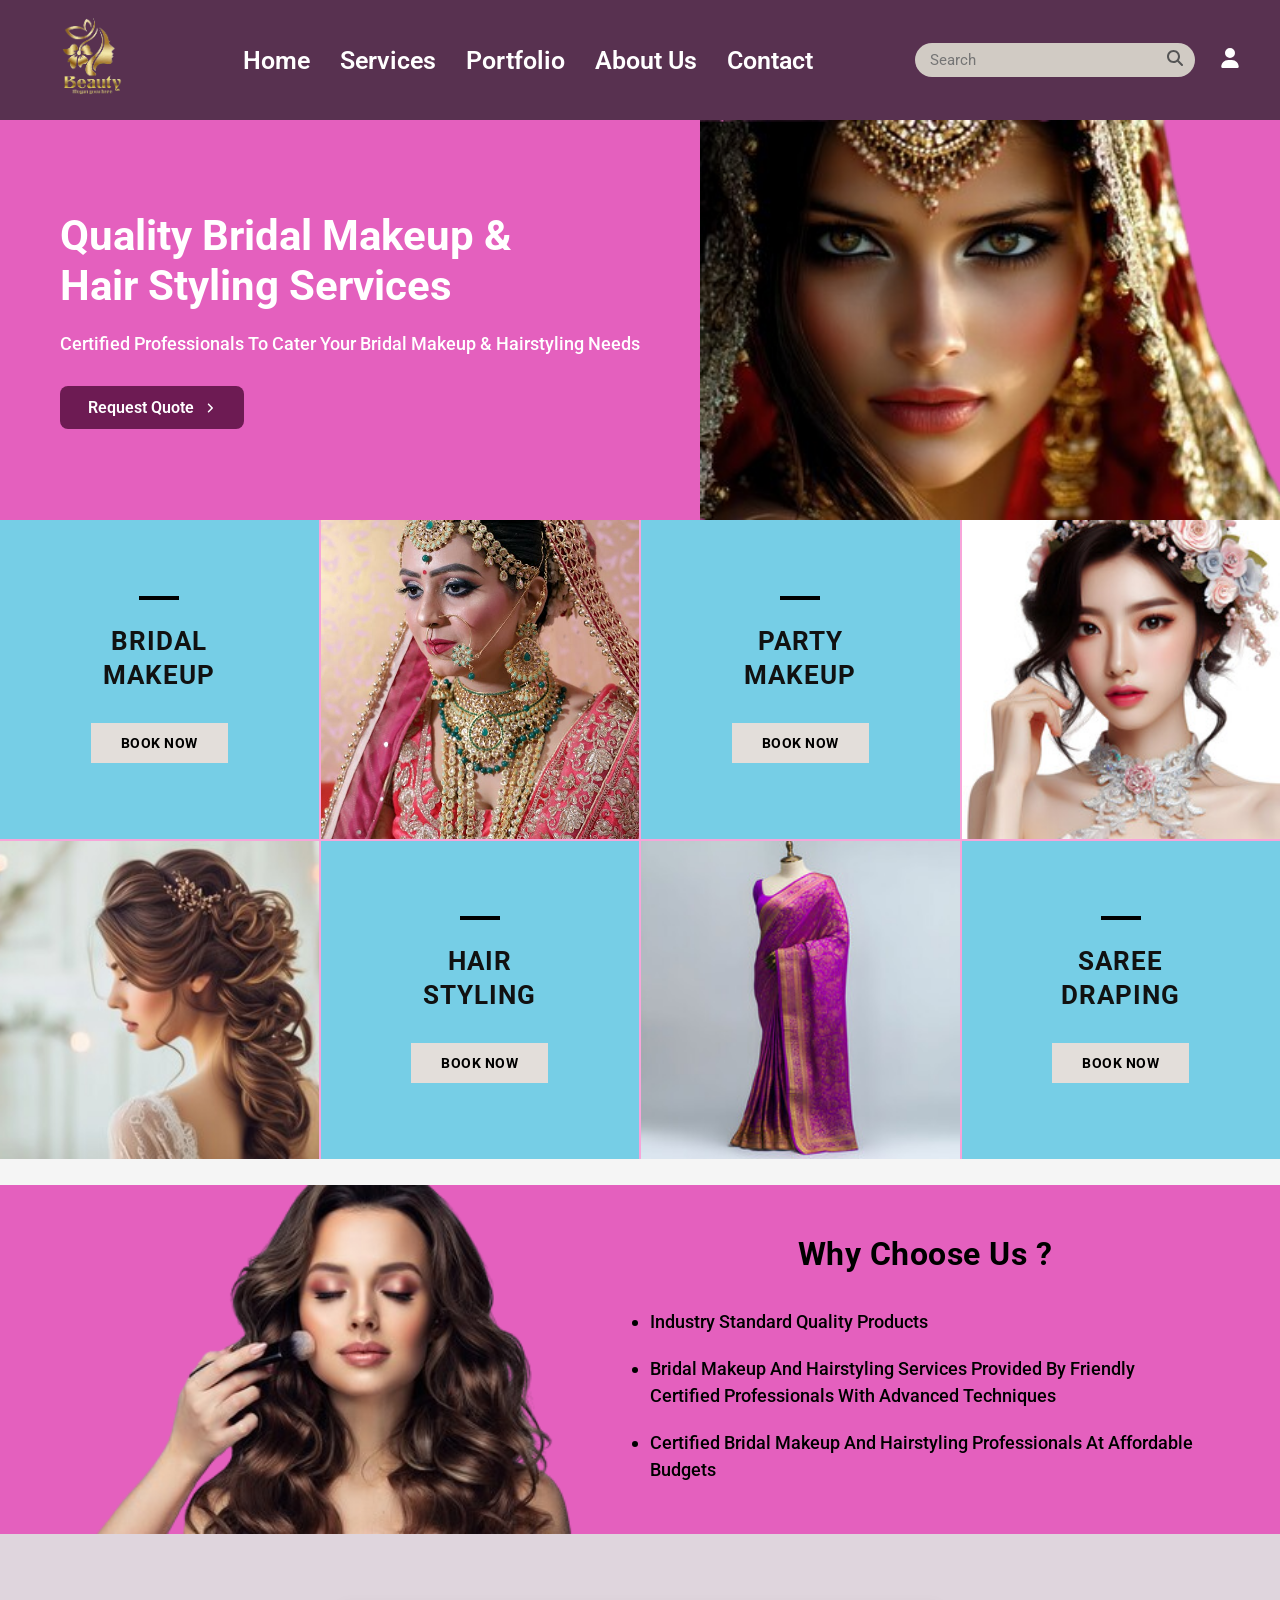
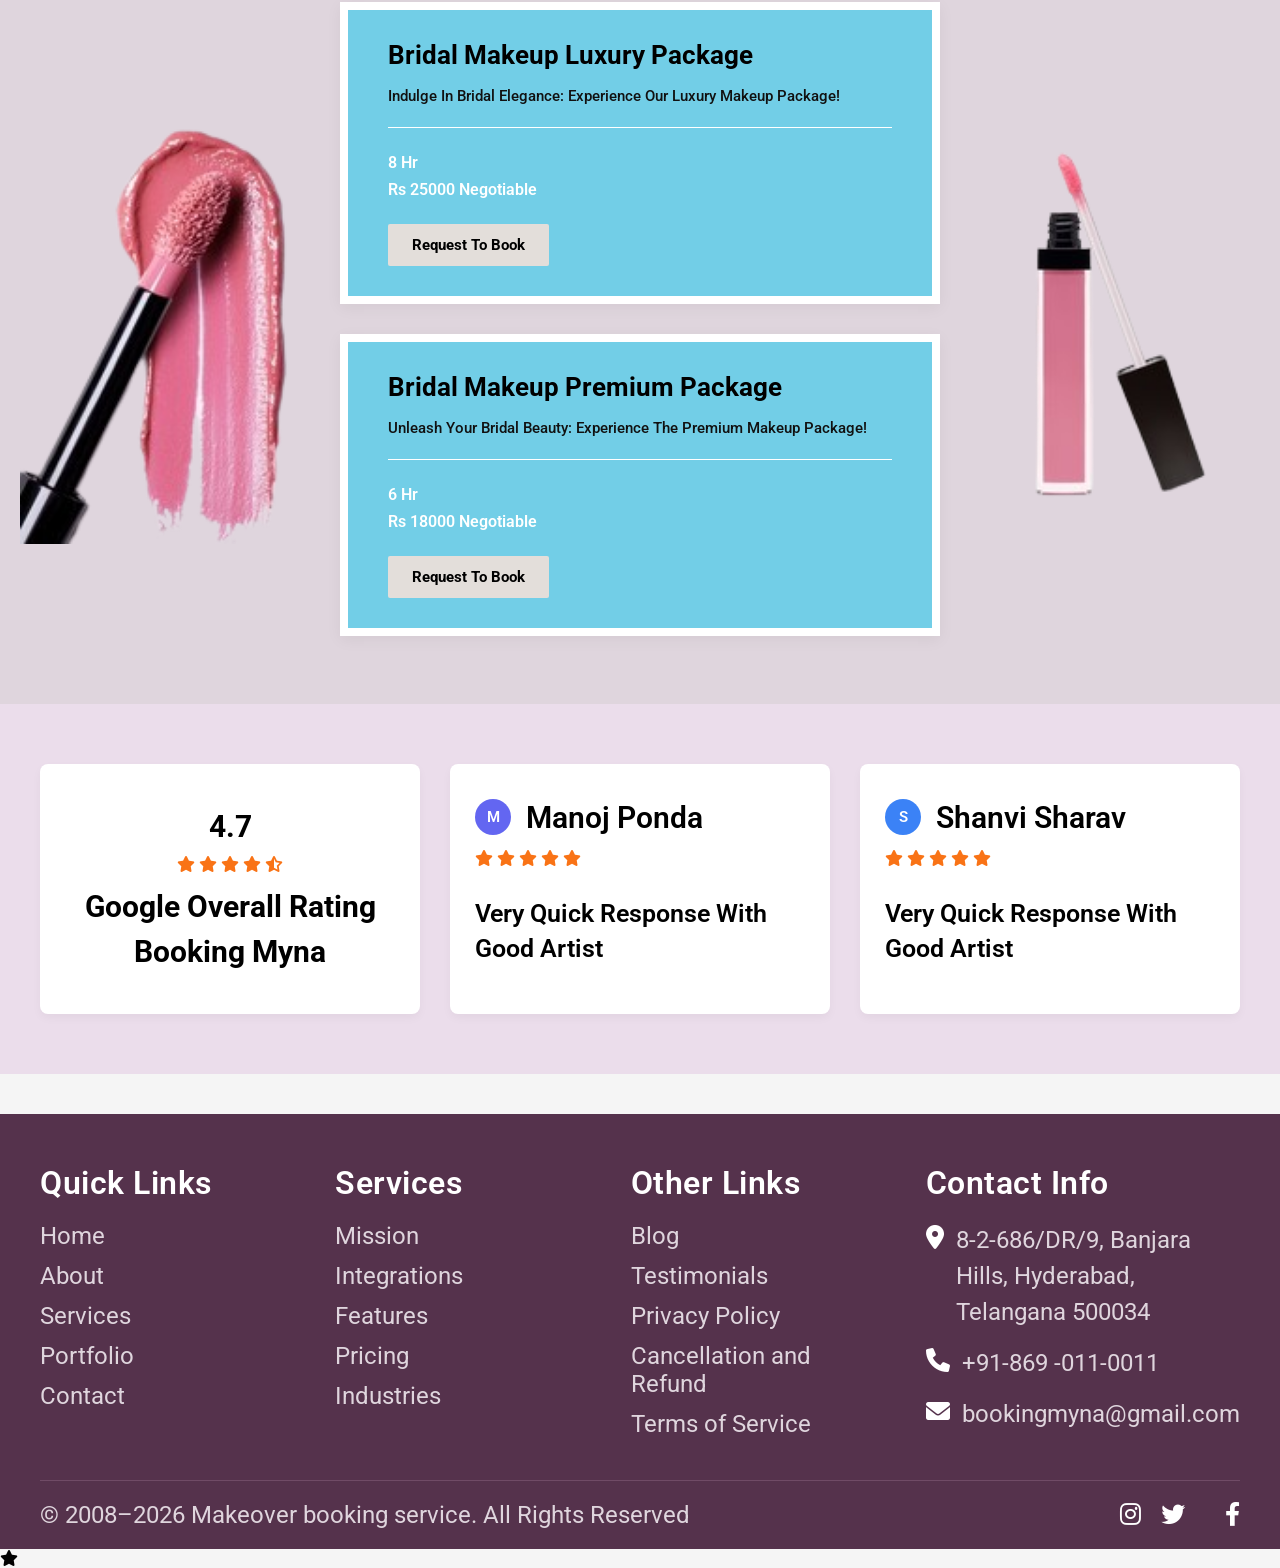
<file: index.html>
<!DOCTYPE html>
<html lang="en">
<head>
    <meta charset="UTF-8">
    <meta name="viewport" content="width=device-width, initial-scale=1.0">
    <link rel="stylesheet" href="https://cdnjs.cloudflare.com/ajax/libs/font-awesome/6.0.0/css/all.min.css">
    <link href='https://fonts.googleapis.com/css?family=Roboto' rel='stylesheet'>
    <link rel="stylesheet" href="style.css">
    <title>Document</title>
    <style>
.categories-section {
    width: 100%;
    padding: 0;
    background-color: #ffffff;
}

.categories-grid {
    display: grid;
    grid-template-columns: repeat(4, 1fr);
    background-color: #f7a5d9; 
    gap: 2px; 
    width: 100%;
}

.category-card {
    position: relative;
    width: 100%;
    aspect-ratio: 1 / 1; 
    overflow: hidden;
    display: flex;
    flex-direction: column;
    justify-content: center;
    align-items: center;
}

.teal-bg {
    background-color: #76cee6; 
    padding: 20px;
    text-align: center;
}

/* Top Horizontal Accent Line */
.card-indicator {
    width: 40px;
    height: 4px;
    background-color: #000000;
    margin-bottom: 25px;
}

/* Typography Text inside Category Cards */
.category-title {
    color: #111111;
    font-size: 26px;
    font-weight: 700;
    letter-spacing: 1px;
    line-height: 1.3;
    margin-bottom: 30px;
}

.category-book-btn {
    background-color: #e3deda; 
    color: #000000;
    border: none;
    font-size: 14px;
    font-weight: 700;
    letter-spacing: 0.5px;
    padding: 12px 30px;
    cursor: pointer;
    transition: background-color 0.2s ease, transform 0.1s ease;
}

.category-book-btn:hover {
    background-color: #d1cbc6;
    transform: scale(1.02);
}

.image-card img {
    width: 100%;
    height: 100%;
    object-fit: cover;
    object-position: center;
    display: block;
}


@media screen and (max-width: 992px) {
    .categories-grid {
        grid-template-columns: repeat(2, 1fr);
    }
    
    .category-title {
        font-size: 22px;
    }
}

@media screen and (max-width: 576px) {
    .categories-grid {
        grid-template-columns: 1fr; 
        gap: 4px;
    }
    
    .category-card {
        aspect-ratio: auto;
        min-height: 260px; 
    }
}

/*  */

/*  */
/* Section Background Wrapper Setup */
.why-choose-us {
    background-color: #e460be;
    width: 100%;
    display: flex;
    justify-content:space-between;
    align-items: center;
    margin-top: 2%;
}

/* Two-Column Alignment Container */
.wcu-container {
    max-width: 1200px;
    width: 100%;
    display: flex;
    align-items: center;
    justify-content: space-between;
    gap: 50px;
}

.wcu-image-wrapper {
    flex: 1;
    display: flex;
    justify-content: center;
}

.wcu-img {
    width:600px;
    height:auto;
    object-fit: contain;
    display: block;
    
}

.wcu-content-wrapper {
    flex: 1.2;
    display: flex;
    flex-direction: column;
    justify-content: center;
}

.wcu-heading {
    color: #000000;
    font-size: 32px;
    font-weight: 700;
    text-align: center;
    margin-bottom: 35px;
    letter-spacing: 0.5px;
}

.wcu-points-list {
    list-style-type: disc;
    /* padding-left: 20px; */
    display: flex;
    flex-direction: column;
    gap: 20px; 
}

.wcu-points-list li {
    color: #000000;
    font-size: 18px;
    font-weight: 500;
    line-height: 1.5;
}


@media screen and (max-width: 992px) {
    .wcu-heading {
        font-size: 28px;
    }
    .wcu-points-list li {
        font-size: 16px;
    }
    .wcu-container {
        gap: 30px;
    }
}

@media screen and (max-width: 768px) {
    .why-choose-us {
        padding: 45px 20px;
    }
    
    .wcu-container {
        flex-direction: column; 
        gap: 40px;
    }

    .wcu-image-wrapper {
        width: 100%;
        max-width: 320px;
    }

    .wcu-content-wrapper {
        width: 100%;
    }

    .wcu-heading {
        font-size: 26px;
        margin-bottom: 25px;
    }
}
/*  */


.featured-packages-section {
    background-color: #dfd5dd; 
    width: 100%;
    padding: 60px 20px;
    display: flex;
    justify-content: space-between;
    align-items: center;
    position: relative;
    overflow: hidden;
    gap: 20px;
}

/* Side Decorative Panels Formatting */
.decor-side {
    flex: 1;
    max-width: 300px;
    display: flex;
    align-items: center;
    justify-content: center;
}

.decor-img {
    width:300px;
    height:650px;
    object-fit: contain;
}

/* Center Content Target Panel Column */
.packages-central-column {
    flex: 2;
    max-width: 650px;
    display: flex;
    flex-direction: column;
    gap: 30px; 
}

.home-package-card {
    background-color: #72cee7; 
    border: 8px solid #ffffff; 
    padding: 30px 40px;
    text-align: left;
    box-shadow: 0 4px 15px rgba(0,0,0,0.05);
}

.h-pkg-title {
    color: #000000;
    font-size: 26px;
    font-weight: 700;
    line-height: 1.2;
    margin-bottom: 15px;
}

.h-pkg-desc {
    color: #111111;
    font-size: 15px;
    font-weight: 500;
    line-height: 1.4;
    margin-bottom: 20px;
}

.h-pkg-divider {
    border: none;
    border-top: 1px solid #ffffff;
    margin-bottom: 25px;
}

.h-pkg-details {
    display: flex;
    flex-direction: column;
    gap: 8px;
    margin-bottom: 25px;
}

.h-pkg-duration, .h-pkg-price {
    color: #ffffff;
    font-size: 16px;
    font-weight: 600;
}

.h-request-btn {
    background-color: #e3deda; 
    color: #000000;
    border: none;
    border-radius: 2px;
    padding: 12px 24px;
    font-size: 15px;
    font-weight: 700;
    cursor: pointer;
    transition: background-color 0.2s ease;
}

.h-request-btn:hover {
    background-color: #d1cbc6;
}


@media screen and (max-width: 900px) {
    .h-pkg-title {
        font-size: 22px;
    }
    
    .home-package-card {
        padding: 25px 25px;
    }
}

/* Mobile Layout Viewport Optimizations */
@media screen and (max-width: 768px) {
    .decor-side {
        display: none;
    }

    .packages-central-column {
        flex: 1;
        width: 100%;
        max-width: 100%;
    }

    .featured-packages-section {
        padding: 40px 15px;
    }
}

/*  */


.reviews-section {
    background-color: #ebddeb; 
    width: 100%;
    padding: 60px 40px;
    display: flex;
    justify-content: center;
    align-items: center;
}

.reviews-grid {
    max-width: 1200px;
    width: 100%;
    display: grid;
    grid-template-columns: repeat(3, 1fr);
    gap: 30px; 
}

.review-card {
    background-color: #ffffff;
    border-radius: 8px;
    padding: 35px 25px;
    display: flex;
    flex-direction: column;
    box-shadow: 0 4px 10px rgba(0, 0, 0, 0.04);
    min-height: 250px;
}

.rating-summary-card {
    align-items: center;
    text-align: center;
    justify-content: center;
}

.rating-number {
    font-size: 30px;
    font-weight: 700;
    color: #000000;
    margin-bottom: 12px;
}

.rating-title {
    font-size: 30px;
    font-weight: 700;
    color: #000000;
    line-height: 1.3;
    margin-top: 15px;
    margin-bottom: 8px;
}

.brand-name {
    font-size: 30px;
    font-weight: 700;
    color: #000000;
}

.user-review-card {
    align-items: flex-start;
    text-align: left;
}

.user-info-row {
    display: flex;
    align-items: center;
    gap: 15px;
    margin-bottom: 15px;
}

.user-avatar {
    width: 36px;
    height: 36px;
    border-radius: 50%;
    display: flex;
    align-items: center;
    justify-content: center;
    color: #ffffff;
    font-weight: 600;
    font-size: 15px;
}

.purple-bg { background-color: #6366f1; } 
.blue-bg { background-color: #3b82f6; }   

.user-name {
    font-size: 30px;
    font-weight: 600;
    color: #000000;
}

.stars-row {
    display: flex;
    gap: 4px;
    color: #f97316; 
    font-size: 16px;
}

.stars-row.align-left {
    margin-bottom: 30px;
}

.review-text {
    font-size: 25px;
    font-weight: 600;
    color: #000000;
    line-height: 1.4;
}


@media screen and (max-width: 992px) {
    .reviews-grid {
        grid-template-columns: repeat(2, 1fr);
        gap: 20px;
    }
    .reviews-section {
        padding: 40px 20px;
    }
}

@media screen and (max-width: 650px) {
    .reviews-grid {
        grid-template-columns: 1fr;
    }
    .review-card {
        min-height: auto;
        padding: 25px 20px;
    }
}

    </style>
</head>
<body>
     <header class="navbar">
<div class="logo-container">
    <img src="project img/bueaty_lg2-removebg-preview.png" alt="Beauty Logo" class="navbar-logo">
</div>
        <nav class="nav-menu">
            <a href="index.html" class="nav-item">Home</a>
            <a href="mainservice.html" class="nav-item">Services</a>
            <a href="protofolio.html" class="nav-item">Portfolio</a>
            <a href="about.html" class="nav-item">About Us</a>
            <a href="contact.html" class="nav-item">Contact</a>
        </nav>

       <div class="nav-controls">
    <div class="search-bar">
        <input type="text" placeholder="Search">
        <button type="submit" class="search-btn">
            <svg xmlns="w3.org" viewBox="0 0 512 512" width="16" height="16" fill="#555"><path d="M416 208c0 45.9-14.9 88.3-40 122.7L502.6 457.4c12.5 12.5 12.5 32.8 0 45.3s-32.8 12.5-45.3 0L330.7 376c-34.4 25.2-76.8 40-122.7 40C93.1 416 0 322.9 0 208S93.1 0 208 0S416 93.1 416 208zM208 352a144 144 0 1 0 0-288 144 144 0 1 0 0 288z"/></svg>
        </button>
    </div>
    <a href="login.html" class="profile-icon">
        <svg xmlns="w3.org" viewBox="0 0 448 512" width="20" height="20" fill="#ffffff"><path d="M224 256A128 128 0 1 0 224 0a128 128 0 1 0 0 256zm-45.7 48C79.8 304 0 383.8 0 482.3C0 498.7 13.3 512 29.7 512H418.3c16.4 0 29.7-13.3 29.7-29.7C448 383.8 368.2 304 269.7 304H178.3z"/></svg>
    </a>
</div>
    </header>
     <section class="hero-banner">
    <div class="hero-content">
        <h1 class="hero-title">Quality Bridal Makeup &<br>Hair Styling Services</h1>
        <p class="hero-subtitle">Certified Professionals To Cater Your Bridal Makeup & Hairstyling Needs</p>
        <a href="services.html" class="hero-btn">
            Request Quote 
            <svg xmlns="w3.org" viewBox="0 0 320 512" class="btn-arrow"><path d="M278.6 233.4c12.5 12.5 12.5 32.8 0 45.3l-160 160c-12.5 12.5-32.8 12.5-45.3 0s-12.5-32.8 0-45.3L210.7 256 73.4 118.6c-12.5-12.5-12.5-32.8 0-45.3s32.8-12.5 45.3 0l160 160z"/></svg>
        </a>
    </div>

    <div class="hero-image-container">
        <img src="project img/face2-removebg-preview.png" alt="Bridal Makeup Profile" class="hero-img">
    </div>
</section>

<section class="categories-section">
    <div class="categories-grid">
        
        <!-- Block 1: Bridal Makeup Text Card -->
        <div class="category-card text-card teal-bg">
            <div class="card-indicator"></div>
            <h2 class="category-title">BRIDAL<br>MAKEUP</h2>
            <button class="category-book-btn" data-category="bridal">BOOK NOW</button>
        </div>

        <!-- Block 2: Bridal Makeup Image Card -->
        <div class="category-card image-card">
            <img src="project img/bridel2.jpeg" alt="Bridal Makeup Profile">
        </div>

        <!-- Block 3: Party Makeup Text Card -->
        <div class="category-card text-card teal-bg">
            <div class="card-indicator"></div>
            <h2 class="category-title">PARTY<br>MAKEUP</h2>
            <button class="category-book-btn" data-category="party">BOOK NOW</button>
        </div>

        <!-- Block 4: Party Makeup Image Card -->
        <div class="category-card image-card">
            <img src="project img/party w2.jpg" alt="Party Makeup Profile">
        </div>

        <!-- Block 5: Hair Styling Image Card -->
        <div class="category-card image-card">
            <img src="project img/hairst.jpg" alt="Hair Styling Profile">
        </div>

        <!-- Block 6: Hair Styling Text Card -->
        <div class="category-card text-card teal-bg">
            <div class="card-indicator"></div>
            <h2 class="category-title">HAIR<br>STYLING</h2>
            <button class="category-book-btn" data-category="hair">BOOK NOW</button>
        </div>

        <!-- Block 7: Saree Draping Image Card -->
        <div class="category-card image-card">
            <img src="project img/saree drap.jpg" alt="Saree Draping Presentation">
        </div>

        <!-- Block 8: Saree Draping Text Card -->
        <div class="category-card text-card teal-bg">
            <div class="card-indicator"></div>
            <h2 class="category-title">SAREE<br>DRAPING</h2>
            <button class="category-book-btn" data-category="saree">BOOK NOW</button>
        </div>

    </div>
</section>
<section class="why-choose-us">
    <div class="wcu-container">
        
        <div class="wcu-image-wrapper">
            <img src="project img/makeover-removebg-preview.png" alt="Professional Makeup Application" class="wcu-img">
        </div>

        <!-- Right Side: Features & Content Text Block -->
        <div class="wcu-content-wrapper">
            <h2 class="wcu-heading">Why Choose Us ?</h2>
            
            <ul class="wcu-points-list">
                <li>Industry Standard Quality Products</li>
                <li>Bridal Makeup And Hairstyling Services Provided By Friendly Certified Professionals With Advanced Techniques</li>
                <li>Certified Bridal Makeup And Hairstyling Professionals At Affordable Budgets</li>
            </ul>
        </div>

    </div>
</section>

<section class="featured-packages-section">
    <!-- Left Decorative Image Element -->
    <div class="decor-side decor-left">
        <img src="project img/bueaty_pr2-removebg-preview.png" alt="Lipstick Texture Brush" class="decor-img">
    </div>

    <!-- Central Packages Column Grid Container -->
    <div class="packages-central-column">
        
        <!-- Card 1: Luxury Package Details -->
        <article class="home-package-card">
            <h2 class="h-pkg-title">Bridal Makeup Luxury Package</h2>
            <p class="h-pkg-desc">Indulge In Bridal Elegance: Experience Our Luxury Makeup Package!</p>
            <hr class="h-pkg-divider">
            <div class="h-pkg-details">
                <span class="h-pkg-duration">8 Hr</span>
                <span class="h-pkg-price">Rs 25000 Negotiable</span>
            </div>
            <button class="h-request-btn" data-package="Luxury Package" data-price="25000">Request To Book</button>
        </article>

        <!-- Card 2: Premium Package Details -->
        <article class="home-package-card">
            <h2 class="h-pkg-title">Bridal Makeup Premium Package</h2>
            <p class="h-pkg-desc">Unleash Your Bridal Beauty: Experience The Premium Makeup Package!</p>
            <hr class="h-pkg-divider">
            <div class="h-pkg-details">
                <span class="h-pkg-duration">6 Hr</span>
                <span class="h-pkg-price">Rs 18000 Negotiable</span>
            </div>
            <button class="h-request-btn" data-package="Premium Package" data-price="18000">Request To Book</button>
        </article>

    </div>
    <!-- Right Decorative Image Element -->
    <div class="decor-side decor-right">
        <img src="project img/bueaty_pr-removebg-preview.png" alt="Lip Gloss Wand" class="decor-img">
    </div>
</section>

<section class="reviews-section">
    <div class="reviews-grid">
        
        <article class="review-card rating-summary-card">
            <div class="rating-number">4.7</div>
            <div class="stars-row">
                <i class="fa-solid fa-star"></i>
                <i class="fa-solid fa-star"></i>
                <i class="fa-solid fa-star"></i>
                <i class="fa-solid fa-star"></i>
                <i class="fa-solid fa-star-half-stroke"></i>
            </div>
            <h2 class="rating-title">Google Overall Rating</h2>
            <p class="brand-name">Booking Myna</p>
        </article>

        <article class="review-card user-review-card">
            <div class="user-info-row">
                <div class="user-avatar purple-bg">M</div>
                <span class="user-name">Manoj Ponda</span>
            </div>
            <div class="stars-row align-left">
                <i class="fa-solid fa-star"></i>
                <i class="fa-solid fa-star"></i>
                <i class="fa-solid fa-star"></i>
                <i class="fa-solid fa-star"></i>
                <i class="fa-solid fa-star"></i>
            </div>
            <p class="review-text">Very Quick Response With Good Artist</p>
        </article>

        <article class="review-card user-review-card">
            <div class="user-info-row">
                <div class="user-avatar blue-bg">S</div>
                <span class="user-name">Shanvi Sharav</span>
            </div>
            <div class="stars-row align-left">
                <i class="fa-solid fa-star"></i>
                <i class="fa-solid fa-star"></i>
                <i class="fa-solid fa-star"></i>
                <i class="fa-solid fa-star"></i>
                <i class="fa-solid fa-star"></i>
            </div>
            <p class="review-text">Very Quick Response With Good Artist</p>
        </article>

    </div>
</section>

<footer class="main-footer">
        <div class="footer-links-grid">
            <!-- Column 1 -->
            <div class="footer-col">
                <h3>Quick Links</h3>
                <ul>
                    <li><a href="#">Home</a></li>
                    <li><a href="#">About</a></li>
                    <li><a href="#">Services</a></li>
                    <li><a href="#">Portfolio</a></li>
                    <li><a href="#">Contact</a></li>
                </ul>
            </div>
            <!-- Column 2 -->
            <div class="footer-col">
                <h3>Services</h3>
                <ul>
                    <li><a href="#">Mission</a></li>
                    <li><a href="#">Integrations</a></li>
                    <li><a href="#">Features</a></li>
                    <li><a href="#">Pricing</a></li>
                    <li><a href="#">Industries</a></li>
                </ul>
            </div>
            <!-- Column 3 -->
            <div class="footer-col">
                <h3>Other Links</h3>
                <ul>
                    <li><a href="#">Blog</a></li>
                    <li><a href="#">Testimonials</a></li>
                    <li><a href="#">Privacy Policy</a></li>
                    <li><a href="#">Cancellation and Refund</a></li>
                    <li><a href="#">Terms of Service</a></li>
                </ul>
            </div>
            <!-- Column 4 -->
            <div class="footer-col contact-col">
                <h3>Contact Info</h3>
                <p><i class="fa-solid fa-location-dot"></i> 8-2-686/DR/9, Banjara Hills, Hyderabad, Telangana 500034</p>
                <p><i class="fa-solid fa-phone"></i> +91-869 -011-0011</p>
                <p><i class="fa-solid fa-envelope"></i> bookingmyna@gmail.com</p>
            </div>
        </div>

        <div class="footer-bottom">
            <p>&copy; 2008&ndash;2026 Makeover booking service. All Rights Reserved</p>
            <div class="social-icons">
                <a href="#"><i class="fa-brands fa-instagram"></i></a>
                <a href="#"><i class="fa-brands fa-twitter"></i></a>
                <a href="#"><i class="fa-brands fa-x-twitter"></i></a>
                <a href="#"><i class="fa-brands fa-facebook-f"></i></a>
            </div>
        </div>
    </footer>
<i class="fas fa-star"></i>
<script src="home.js"></script>

</body>
</html>
</file>
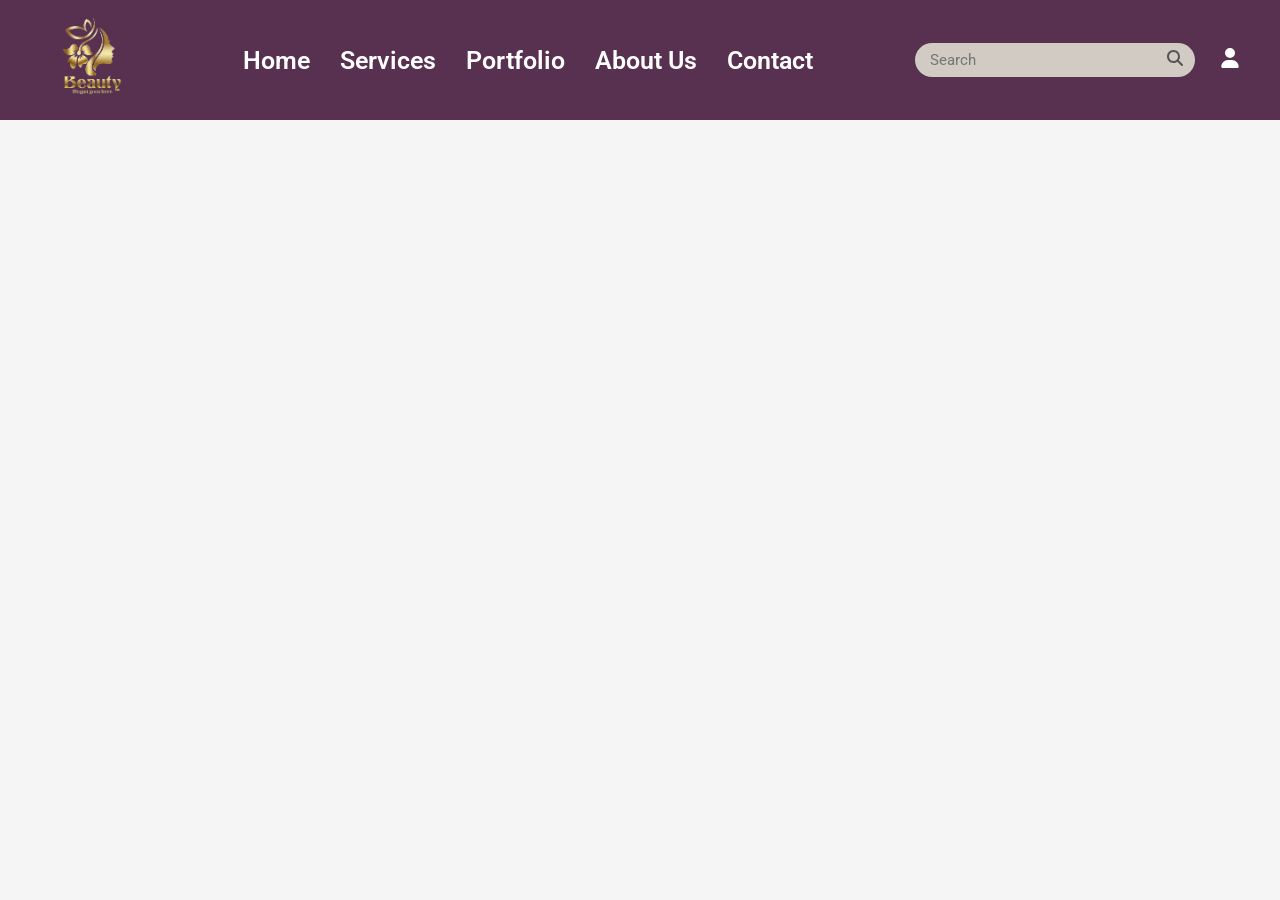
<file: prital package.html>
<!DOCTYPE html>
<html lang="en">
<head>
    <meta charset="UTF-8">
    <meta name="viewport" content="width=device-width, initial-scale=1.0">
    <link rel="stylesheet" href="https://cdnjs.cloudflare.com/ajax/libs/font-awesome/6.0.0/css/all.min.css">
    <link href='https://fonts.googleapis.com/css?family=Roboto' rel='stylesheet'>
    <link rel="stylesheet" href="style.css">
    <title>prital package</title>
</head>
<body>
     <header class="navbar">
<div class="logo-container">
    <img src="project img/bueaty_lg2-removebg-preview.png" alt="Beauty Logo" class="navbar-logo">
</div>
        <nav class="nav-menu">
            <a href="index.html" class="nav-item">Home</a>
            <a href="mainservice.html" class="nav-item">Services</a>
            <a href="protofolio.html" class="nav-item">Portfolio</a>
            <a href="about.html" class="nav-item">About Us</a>
            <a href="contact.html" class="nav-item">Contact</a>
        </nav>

       <div class="nav-controls">
    <div class="search-bar">
        <input type="text" placeholder="Search">
        <button type="submit" class="search-btn">
            <!-- Inline SVG Search Glass -->
            <svg xmlns="w3.org" viewBox="0 0 512 512" width="16" height="16" fill="#555"><path d="M416 208c0 45.9-14.9 88.3-40 122.7L502.6 457.4c12.5 12.5 12.5 32.8 0 45.3s-32.8 12.5-45.3 0L330.7 376c-34.4 25.2-76.8 40-122.7 40C93.1 416 0 322.9 0 208S93.1 0 208 0S416 93.1 416 208zM208 352a144 144 0 1 0 0-288 144 144 0 1 0 0 288z"/></svg>
        </button>
    </div>
    <a href="login.html" class="profile-icon">
        <!-- Inline SVG User Profile -->
        <svg xmlns="w3.org" viewBox="0 0 448 512" width="20" height="20" fill="#ffffff"><path d="M224 256A128 128 0 1 0 224 0a128 128 0 1 0 0 256zm-45.7 48C79.8 304 0 383.8 0 482.3C0 498.7 13.3 512 29.7 512H418.3c16.4 0 29.7-13.3 29.7-29.7C448 383.8 368.2 304 269.7 304H178.3z"/></svg>
    </a>
</div>
    </header>


</body>
</html>
</file>
<file: style.css>
* {
    margin: 0;
    padding: 0;
    box-sizing: border-box;
    font-family:'Roboto';
}

body {
    background-color: #f5f5f5;
}

.navbar {
    background-color: #583150;
    display: flex;
    align-items: center;
    justify-content: space-between;
    padding: 10px 40px;
    min-height: 70px;
    width: 100%;
}

.logo-container {
    display: flex;
    align-items: center;
    justify-content: center;
    height: 100%;
}

/* Logo Image Rules */
.navbar-logo {
    height: 100px;          
    width: auto;           
    object-fit: contain;   
    cursor: pointer;
    transition: opacity 0.2s ease;
}

.navbar-logo:hover {
    opacity: 0.85;         
}

@media screen and (max-width: 900px) {
    .navbar-logo {
        height: 48px;      
    }
}


.nav-menu {
    display: flex;
    gap: 30px;
}

.nav-item {
    color: #ffffff;
    text-decoration: none;
    font-size: 25px;
    font-weight: 600;
    transition: color 0.3s ease;
}

.nav-item:hover {
    color: #cca43b;
}

.nav-controls {
    display: flex;
    align-items: center;
    gap: 25px;
}

.search-bar {
    position: relative;
    display: flex;
    align-items: center;
}

.search-bar input {
    background-color: #d1cbc4; 
    border: none;
    border-radius: 20px;
    padding: 8px 40px 8px 15px;
    font-size: 15px;
    width: 280px;
    color: #333;
    outline: none;
}

.search-bar input::placeholder {
    color: #757575;
}

.search-btn {
    position: absolute;
    right: 12px;
    background: none;
    border: none;
    color: #555;
    cursor: pointer;
    font-size: 16px;
}

.profile-icon {
    color: #ffffff;
    font-size: 20px;
    text-decoration: none;
    transition: color 0.3s ease;
}

.profile-icon:hover {
    color: #cca43b;
}


@media screen and (max-width: 900px) {
    .navbar {
        flex-direction: column;
        gap: 15px;
        padding: 15px 20px;
    }

    .nav-menu {
        width: 100%;
        justify-content: center;
        flex-wrap: wrap; 
        gap: 15px 25px;
    }

    .nav-controls {
        width: 100%;
        justify-content: center;
    }

    .search-bar input {
        width: 100%;
        max-width: 350px; 
    }
}

.hero-banner {
    background-color: #e460be; 
    display: flex;
    align-items: center;
    justify-content: space-between;
    width: 100%;
    min-height: 400px;
    overflow: hidden;
}

/* Left Content Area */
.hero-content {
    flex: 1;
    padding: 40px 60px;
    display: flex;
    flex-direction: column;
    justify-content: center;
    align-items: flex-start;
}

.hero-title {
    color: #ffffff;
    font-size: 42px;
    font-weight: 700;
    line-height: 1.2;
    margin-bottom: 20px;
}

.hero-subtitle {
    color: #ffffff;
    font-size: 18px;
    font-weight: 500;
    line-height: 1.4;
    margin-bottom: 30px;
    max-width: 600px;
}

.hero-btn {
    background-color: #6d1b53; 
    color: #ffffff;
    text-decoration: none;
    font-size: 16px;
    font-weight: 600;
    padding: 12px 28px;
    border-radius: 8px;
    display: inline-flex;
    align-items: center;
    gap: 10px;
    transition: background-color 0.2s ease, transform 0.1s ease;
}

.hero-btn:hover {
    background-color: #55123e;
    transform: translateY(-1px);
}

.btn-arrow {
    width: 12px;
    height: 12px;
    fill: #ffffff;
}

/* Right Image Container styling */
.hero-image-container {
    flex: 1;
    height: 400px;
    display: flex;
    justify-content: flex-end;
}

.hero-img {
    width: 100%;
    height: 100%;
    object-fit: cover;
    object-position: center;
}


@media screen and (max-width: 992px) {
    .hero-title {
        font-size: 32px;
    }
    .hero-subtitle {
        font-size: 16px;
    }
    .hero-content {
        padding: 30px 40px;
    }
}

/* Smartphone Viewports */
@media screen and (max-width: 768px) {
    .hero-banner {
        flex-direction: column-reverse; /* Banner content moves above the image on mobile */
        min-height: auto;
    }

    .hero-image-container {
        width: 100%;
        height: 300px; /* Limits height footprint on smaller smartphone viewports */
    }

    .hero-content {
        width: 100%;
        padding: 35px 25px;
        align-items: center;
        text-align: center; /* Centers alignment nicely for compact spaces */
    }

    .hero-title {
        font-size: 28px;
    }

    .hero-btn {
        width: 100%;
        max-width: 280px;
        justify-content: center;
    }
}

/*  */
/*  */

.main-footer {
    background-color: #55324c; 
    color: #ffffff;
    padding: 50px 40px 20px 40px;
    margin-top: 40px;
    width: 100%;
}

.footer-links-grid {
    max-width: 1200px;
    margin: 0 auto;
    display: flex;
    justify-content: space-between;
    gap: 40px;
    padding-bottom: 30px;
    border-bottom: 1px solid #704b66;
}

.footer-col {
    flex: 1;
}

.footer-col h3 {
    font-size:32px;
    font-weight: 600;
    margin-bottom: 20px;
    letter-spacing: 0.5px;
}

.footer-col ul {
    list-style: none;
}

.footer-col ul li {
    margin-bottom: 12px;
}

.footer-col ul li a {
    color: #dfd5dd;
    text-decoration: none;
    font-size: 24px;
    transition: color 0.2s ease;
}

.footer-col ul li a:hover {
    color: #ffffff;
    text-decoration: underline;
}

/* Contact Info Column Format */
.contact-col p {
    display: flex;
    align-items: flex-start;
    gap: 12px;
    font-size: 24px;
    color: #dfd5dd;
    line-height: 1.5;
    margin-bottom: 15px;
}

.contact-col i {
    font-size: 24px;
    margin-top: 3px;
    color: #ffffff;
}

/* Copyright Row Line container rules */
.footer-bottom {
    max-width: 1200px;
    margin: 0 auto;
    padding-top: 20px;
    display: flex;
    justify-content: space-between;
    align-items: center;
    font-size: 24px;
    color: #dfd5dd;
}

.social-icons {
    display: flex;
    gap: 20px;
}

.social-icons a {
    color: #ffffff;
    font-size: 24px;
    text-decoration: none;
    transition: transform 0.2s ease;
}

.social-icons a:hover {
    transform: scale(1.15);
}


@media screen and (max-width: 850px) {
    .footer-links-grid {
        display: grid;
        grid-template-columns: repeat(2, 1fr); 
    }
}

@media screen and (max-width: 500px) {
    .main-footer {
        padding: 40px 20px 20px 20px;
    }

    .footer-links-grid {
        grid-template-columns: 1fr; 
        gap: 25px;
    }

    .footer-bottom {
        flex-direction: column-reverse;
        gap: 15px;
        text-align: center;
    }
}
</file>
